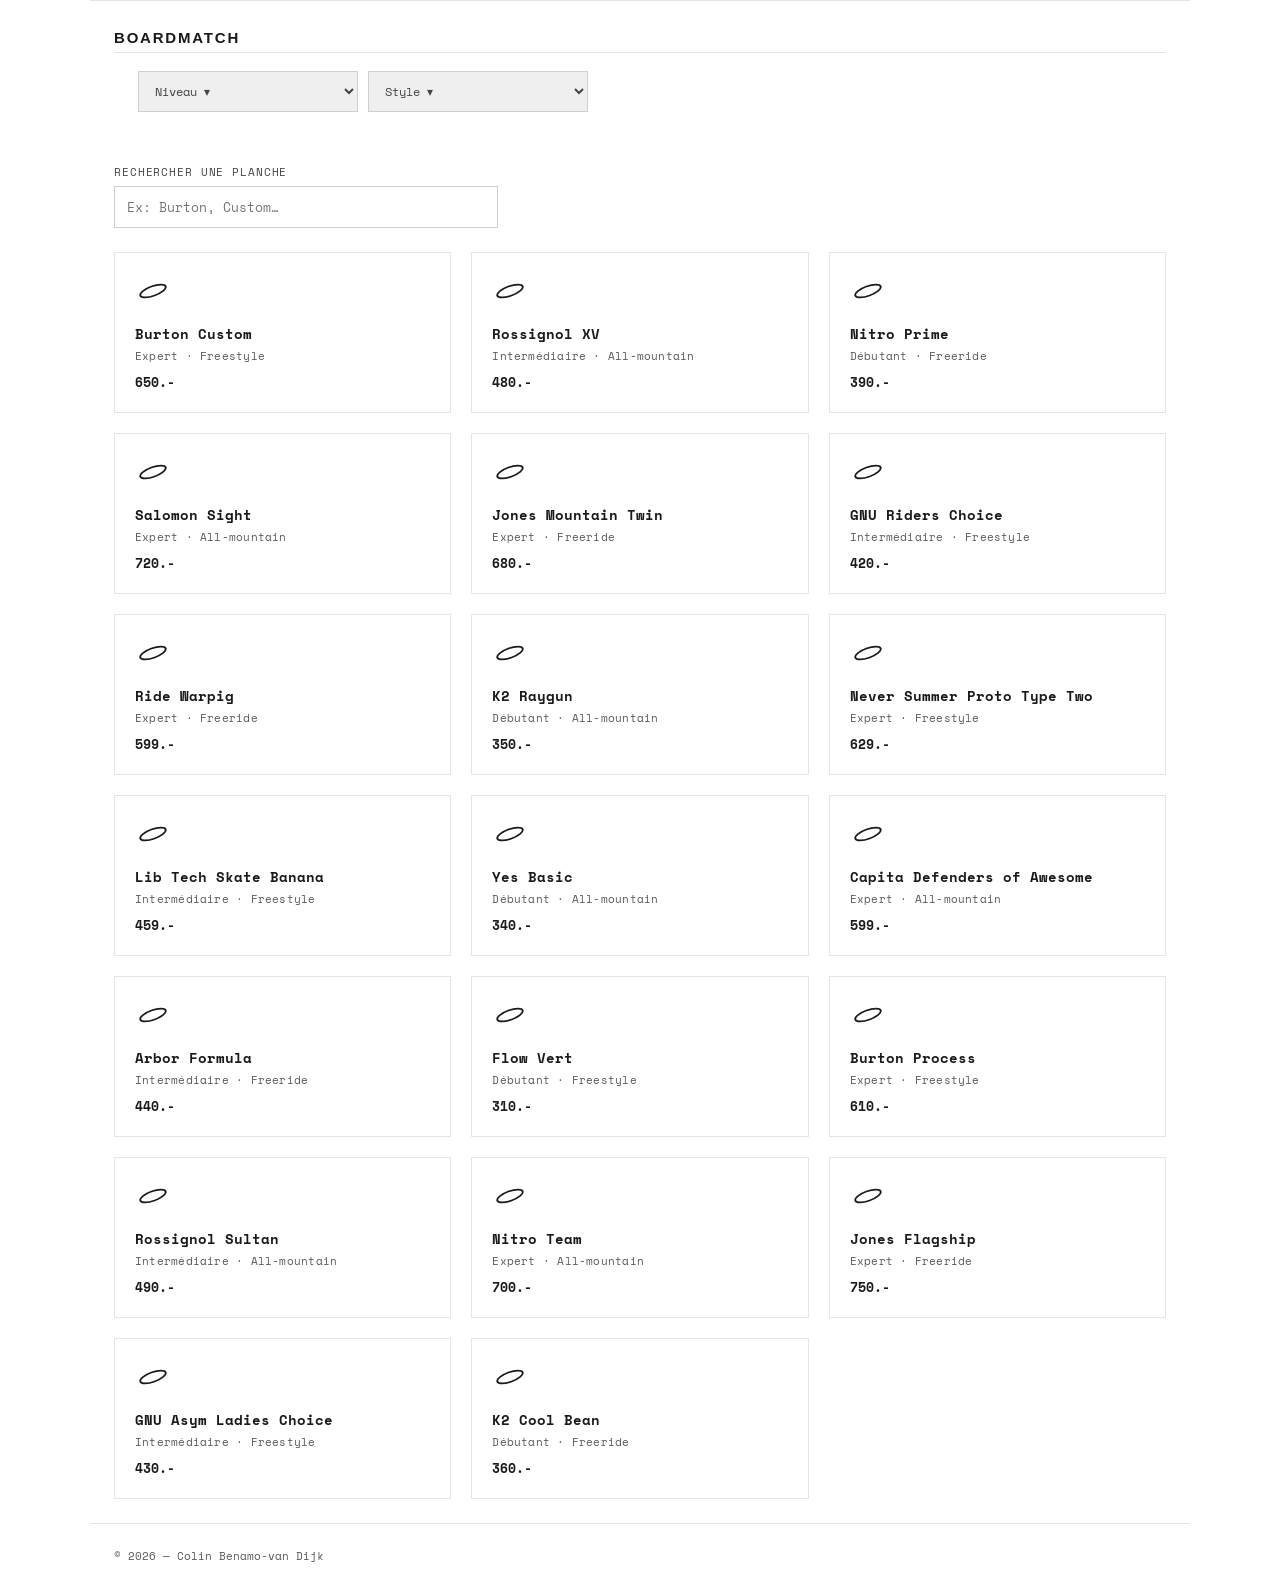
<file: index.html>
<!doctype html>
<html lang="fr">
<head>
<meta charset="utf-8">
<meta name="viewport" content="width=device-width, initial-scale=1">
<title>BoardMatch — Catalogue de snowboard</title>
<link rel="preconnect" href="https://fonts.googleapis.com">
<link rel="preconnect" href="https://fonts.gstatic.com" crossorigin>
<link href="https://fonts.googleapis.com/css2?family=Space+Mono:wght@400;700&display=swap" rel="stylesheet">
<link rel="stylesheet" href="style.css">
</head>
<body>
  <header class="topbar">
    <h1 class="brand">BoardMatch</h1>
    <nav class="filters" aria-label="Filtrer les planches">
      <label class="visually-hidden" for="filtre-niveau">Filtrer par niveau</label>
      <select id="filtre-niveau" class="filter-field">
        <option value="">Niveau &#9662;</option>
        <option value="Expert">Expert</option>
        <option value="Interm&eacute;diaire">Interm&eacute;diaire</option>
        <option value="D&eacute;butant">D&eacute;butant</option>
      </select>
      <label class="visually-hidden" for="filtre-style">Filtrer par style</label>
      <select id="filtre-style" class="filter-field">
        <option value="">Style &#9662;</option>
        <option value="Freestyle">Freestyle</option>
        <option value="All-mountain">All-mountain</option>
        <option value="Freeride">Freeride</option>
      </select>
    </nav>
  </header>

  <main>
    <h2 class="visually-hidden">Liste des planches disponibles</h2>

    <div class="search-field">
      <label for="recherche">Rechercher une planche</label>
      <input type="search" id="recherche" placeholder="Ex: Burton, Custom&hellip;">
    </div>

    <section class="list" id="liste-planches">
      <!-- Les cartes planches sont injectées ici par js/app.js (fetch sur data.json) -->
    </section>

    <p class="empty" id="empty-state">Aucune planche ne correspond &agrave; ce filtre.</p>
  </main>

  <footer class="site-footer">
    <p>&copy; 2026 &mdash; Colin Benamo-van Dijk</p>
  </footer>

  <script src="js/app.js"></script>
</body>
</html>
</file>
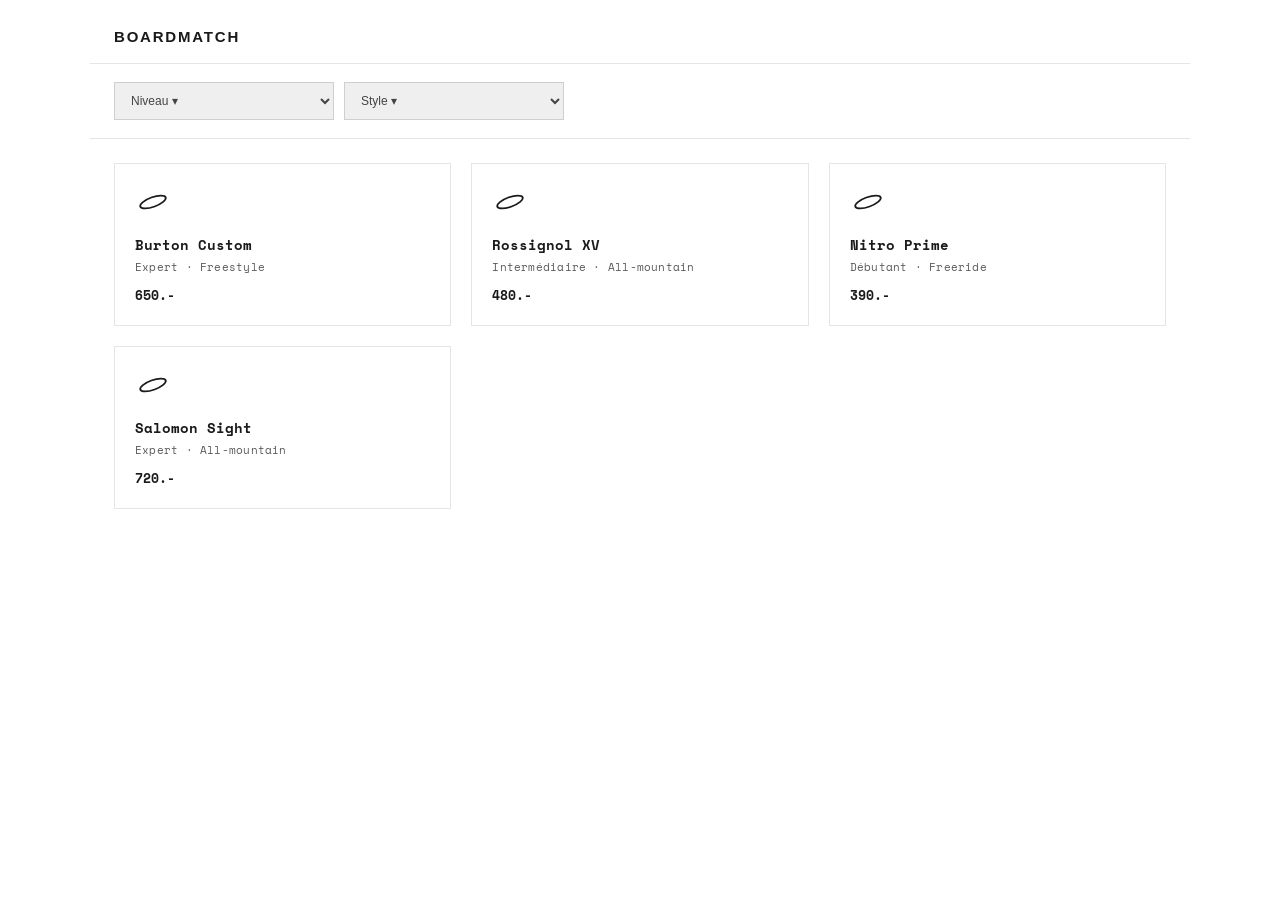
<file: design/maquette/maquette sobre web/index.html>
<!doctype html>
<html lang="fr">
<head>
<meta charset="utf-8">
<meta name="viewport" content="width=device-width, initial-scale=1">
<title>BoardMatch — Sobre</title>
<link rel="preconnect" href="https://fonts.googleapis.com">
<link rel="preconnect" href="https://fonts.gstatic.com" crossorigin>
<link href="https://fonts.googleapis.com/css2?family=Space+Mono:wght@400;700&display=swap" rel="stylesheet">
<link rel="stylesheet" href="style.css">
</head>
<body>
  <div class="topbar"><div class="brand">BoardMatch</div></div>

  <div class="filters">
    <select id="filtre-niveau" class="filter-field">
      <option value="">Niveau &#9662;</option>
      <option value="Expert">Expert</option>
      <option value="Interm&eacute;diaire">Interm&eacute;diaire</option>
      <option value="D&eacute;butant">D&eacute;butant</option>
    </select>
    <select id="filtre-style" class="filter-field">
      <option value="">Style &#9662;</option>
      <option value="Freestyle">Freestyle</option>
      <option value="All-mountain">All-mountain</option>
      <option value="Freeride">Freeride</option>
    </select>
  </div>

  <div class="list">
    <div class="row" data-niveau="Expert" data-style="Freestyle">
      <svg class="picto" viewBox="0 0 24 24" fill="none" stroke="#1a1a1a" stroke-width="1.2"><ellipse cx="12" cy="12" rx="9" ry="3.2" transform="rotate(-20 12 12)"/></svg>
      <div class="info"><div class="name">Burton Custom</div><div class="meta">Expert &middot; Freestyle</div></div>
      <div class="price">650.-</div>
    </div>
    <div class="row" data-niveau="Interm&eacute;diaire" data-style="All-mountain">
      <svg class="picto" viewBox="0 0 24 24" fill="none" stroke="#1a1a1a" stroke-width="1.2"><ellipse cx="12" cy="12" rx="9" ry="3.2" transform="rotate(-20 12 12)"/></svg>
      <div class="info"><div class="name">Rossignol XV</div><div class="meta">Interm&eacute;diaire &middot; All-mountain</div></div>
      <div class="price">480.-</div>
    </div>
    <div class="row" data-niveau="D&eacute;butant" data-style="Freeride">
      <svg class="picto" viewBox="0 0 24 24" fill="none" stroke="#1a1a1a" stroke-width="1.2"><ellipse cx="12" cy="12" rx="9" ry="3.2" transform="rotate(-20 12 12)"/></svg>
      <div class="info"><div class="name">Nitro Prime</div><div class="meta">D&eacute;butant &middot; Freeride</div></div>
      <div class="price">390.-</div>
    </div>
    <div class="row" data-niveau="Expert" data-style="All-mountain">
      <svg class="picto" viewBox="0 0 24 24" fill="none" stroke="#1a1a1a" stroke-width="1.2"><ellipse cx="12" cy="12" rx="9" ry="3.2" transform="rotate(-20 12 12)"/></svg>
      <div class="info"><div class="name">Salomon Sight</div><div class="meta">Expert &middot; All-mountain</div></div>
      <div class="price">720.-</div>
    </div>
  </div>

  <div class="empty" id="empty-state">Aucune planche ne correspond &agrave; ce filtre.</div>

  <script src="script.js"></script>
</body>
</html>
</file>
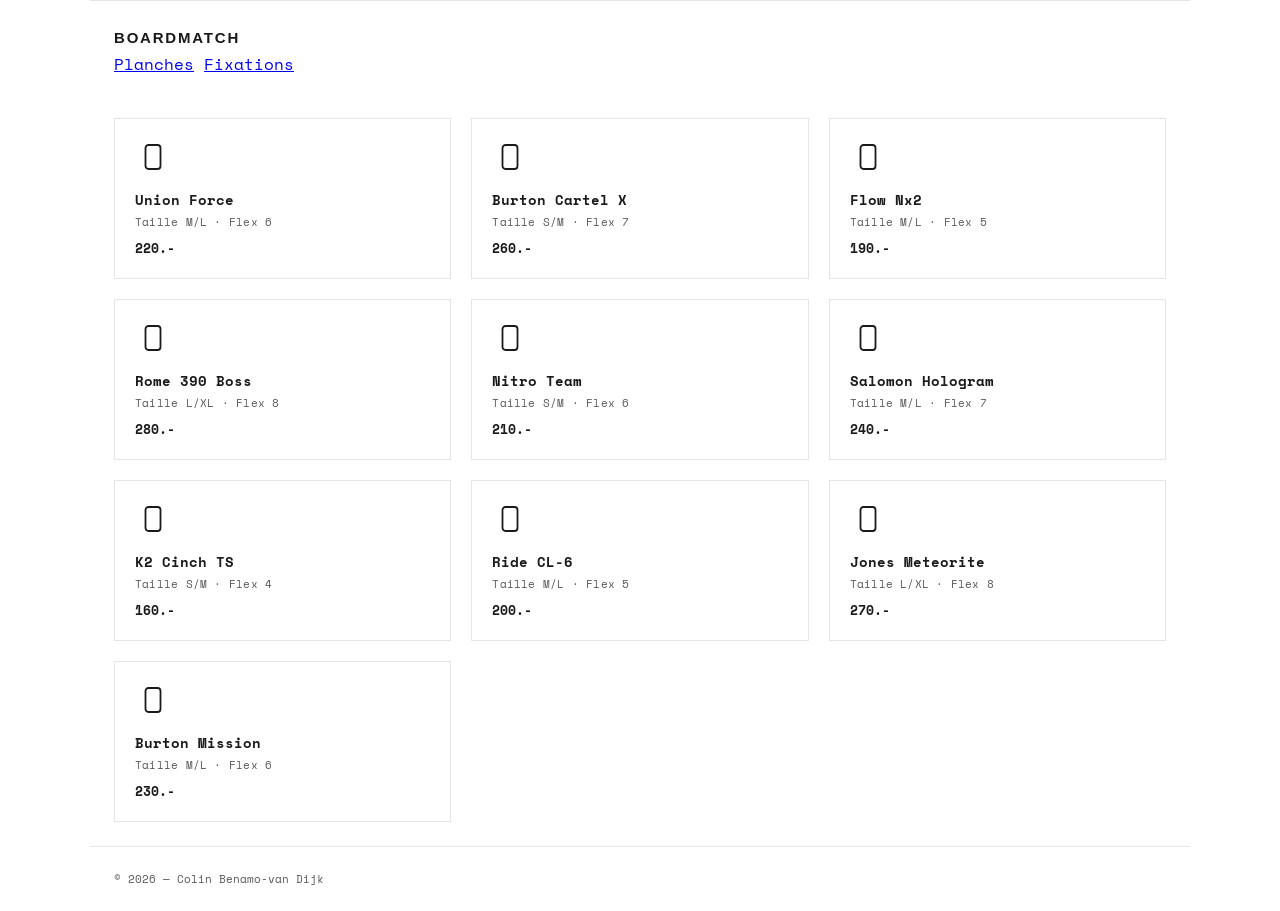
<file: fixations.html>
<!doctype html>
<html lang="fr">
<head>
<meta charset="utf-8">
<meta name="viewport" content="width=device-width, initial-scale=1">
<title>BoardMatch — Catalogue de fixations</title>
<link rel="preconnect" href="https://fonts.googleapis.com">
<link rel="preconnect" href="https://fonts.gstatic.com" crossorigin>
<link href="https://fonts.googleapis.com/css2?family=Space+Mono:wght@400;700&display=swap" rel="stylesheet">
<link rel="stylesheet" href="style.css">
</head>
<body>
  <header class="topbar">
    <h1 class="brand">BoardMatch</h1>
    <nav class="catalog-switch" aria-label="Changer de catalogue">
      <a href="index.html" class="switch-link">Planches</a>
      <a href="fixations.html" class="switch-link is-active">Fixations</a>
    </nav>
  </header>

  <main>
    <h2 class="visually-hidden">Liste des fixations disponibles</h2>
    <section class="list" id="liste-fixations">
      <!-- Les cartes fixations sont injectées ici par js/fixations.js (fetch sur data.json) -->
    </section>
  </main>

  <footer class="site-footer">
    <p>&copy; 2026 &mdash; Colin Benamo-van Dijk</p>
  </footer>

  <script src="js/fixations.js"></script>
</body>
</html>
</file>
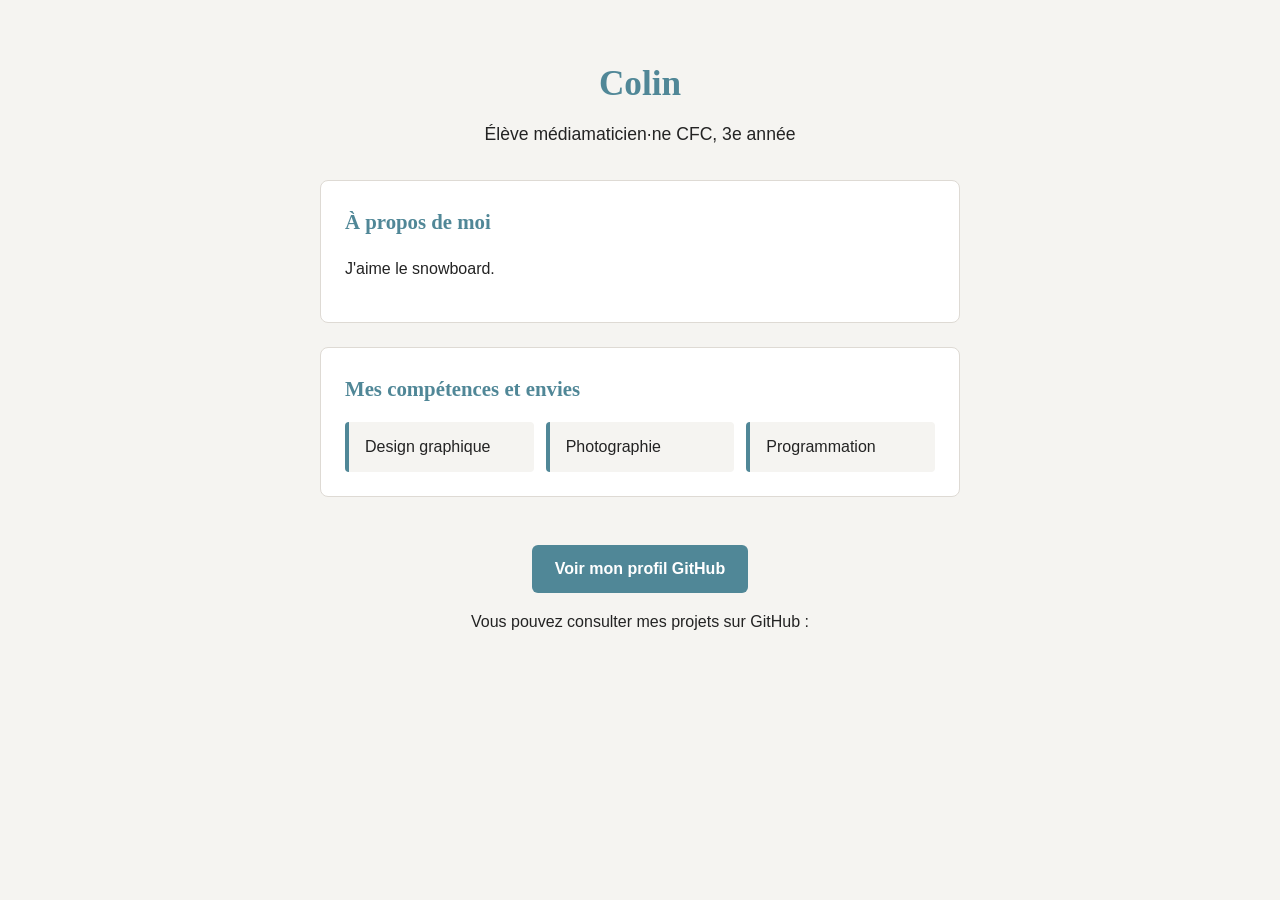
<file: profil.html>
<!DOCTYPE html>
<html lang="fr">
<head>
<meta charset="UTF-8">
<meta name="viewport" content="width=device-width, initial-scale=1.0">
<title>Colin — Page de présentation</title>
<style>
  /* Couleurs sobres et police définies une seule fois pour toute la page */
  :root {
    --couleur-fond: #f5f4f1;
    --couleur-carte: #ffffff;
    --couleur-texte: #232323;
    --couleur-accent: #508797;
    --couleur-bordure: #dedad4;
  }

  * {
    box-sizing: border-box;
  }

  body {
    margin: 0;
    padding: 1.5rem;
    background-color: var(--couleur-fond);
    color: var(--couleur-texte);
    font-family: Arial, Helvetica, sans-serif;
    line-height: 1.6; 
  }

  main {
    max-width: 40rem;
    margin: 0 auto;
  }

  header {
    text-align: center;
    padding: 2rem 1rem;
  }

  header h1 {
    font-family: Georgia, "Times New Roman", serif;
    font-size: 2.2rem;
    margin: 0 0 0.5rem 0;
    color: var(--couleur-accent);
  }

  header p {
    margin: 0;
    font-size: 1.1rem;
  }

  section {
    background-color: var(--couleur-carte);
    border: 0.0625rem solid var(--couleur-bordure);
    border-radius: 0.5rem;
    padding: 1.5rem;
    margin-bottom: 1.5rem;
  }

  section h2 {
    font-family: Georgia, "Times New Roman", serif;
    font-size: 1.3rem;
    color: var(--couleur-accent);
    margin-top: 0;
  }

  /* Les compétences s'affichent en colonne sur mobile et en ligne sur grand écran */
  ul.competences {
    list-style: none;
    padding: 0;
    margin: 0;
    display: flex;
    flex-direction: column;
    gap: 0.75rem;
  }

  ul.competences li {
    background-color: var(--couleur-fond);
    border-left: 0.25rem solid var(--couleur-accent);
    padding: 0.75rem 1rem;
    border-radius: 0.25rem;
  }

  footer {
    text-align: center;
    padding: 1.5rem 1rem;
  }

  .lien-github {
    display: inline-block;
    padding: 0.7rem 1.4rem;
    background-color: var(--couleur-accent);
    color: #ffffff;
    text-decoration: none;
    border-radius: 0.375rem;
    font-weight: bold;
  }

  .lien-github:hover,
  .lien-github:focus {
    background-color: #1e454f;
  }

  @media (min-width: 31.25rem) {
    ul.competences {
      flex-direction: row;
      flex-wrap: wrap;
    }

    ul.competences li {
      flex: 1 1 30%;
    }
  }
</style>
</head>
<body>
  <main>
    <header>
      <h1>Colin</h1>
      <p>Élève médiamaticien·ne CFC, 3e année</p>
    </header>

    <section>
      <h2>À propos de moi</h2>
      <p>J'aime le snowboard.</p>
    </section>

    <section>
      <h2>Mes compétences et envies</h2>
      <ul class="competences">
        <li>Design graphique</li>
        <li>Photographie</li>
        <li>Programmation</li>
      </ul>
    </section>

    <footer>
      <a id="magic" class="lien-github" href="https://github.com/colinbenamo-afk">
  Voir mon profil GitHub
</a>
      <!-- Le lien s'ouvre dans le même onglet, simple et clair pour la personne qui visite -->
      <p>Vous pouvez consulter mes projets sur GitHub :</p>
     <!--  <a class="lien-github" href="https://github.com/colinbenamo-afk">Voir mon profil GitHub</a> -->
    </footer>
  </main>
  <script>
  document.getElementById("magic").addEventListener("click", function () {
    this.style.backgroundColor = "#e36414";
    this.style.color = "#ffffff";
  });
</script>
</body>
</html>
</file>
<file: style.css>
/* BoardMatch — design tokens centralisés (palette, typo, espacements) */
:root {
  --color-bg: #ffffff;
  --color-text: #1a1a1a;
  --color-text-muted: #444444;
  --color-meta: #595959;
  --color-border: #e5e5e5;
  --color-border-strong: #cfcfcf;
  --color-border-soft: #eeeeee;

  --font-title: -apple-system, "Helvetica Neue", Arial, sans-serif;
  --font-body: "Space Mono", monospace;

  --space-1: 0.25rem;
  --space-2: 0.5rem;
  --space-3: 1rem;
  --space-4: 1.5rem;
}

* { box-sizing: border-box; margin: 0; padding: 0; }

.visually-hidden {
  position: absolute;
  width: 0.0625rem;
  height: 0.0625rem;
  padding: 0;
  margin: -0.0625rem;
  overflow: hidden;
  clip: rect(0, 0, 0, 0);
  white-space: nowrap;
  border: 0;
}

body {
  width: 100%;
  min-height: 100vh;
  background: var(--color-bg);
  color: var(--color-text);
  font-family: var(--font-body);
}

.topbar,
.filters,
.list {
  max-width: 68.75rem;
  margin: 0 auto;
}

.topbar {
  padding: 1.75rem var(--space-4) 1.125rem;
  border-top: 0.0625rem solid var(--color-border);
}

.brand {
  font-family: var(--font-title);
  font-size: 0.9375rem;
  letter-spacing: 0.12em;
  text-transform: uppercase;
  color: var(--color-text);
  font-weight: 600;
  margin-bottom: 0.375rem;
}

.filters {
  display: flex;
  gap: 0.625rem;
  padding: 1.125rem var(--space-4);
  border-top: 0.0625rem solid var(--color-border);
}

.filter-field {
  flex: 1;
  max-width: 13.75rem;
  border: 0.0625rem solid var(--color-border-strong);
  padding: 0.625rem 0.75rem;
  font-size: 0.75rem;
  color: var(--color-text-muted);
  font-family: var(--font-body);
  cursor: pointer;
}

.filter-field:hover {
  border-color: var(--color-text);
}

.list {
  padding: 0 var(--space-4) var(--space-4);
}

/* mobile : liste simple, une planche par ligne */
.row {
  display: flex;
  align-items: center;
  padding: 1.25rem 0;
  border-bottom: 0.0625rem solid var(--color-border-soft);
}

.picto {
  width: 1.375rem;
  height: 1.375rem;
  margin-right: var(--space-3);
  flex-shrink: 0;
}

.info {
  flex: 1;
}

.name {
  font-size: 0.875rem;
  font-weight: 700;
  color: var(--color-text);
}

.meta {
  font-size: 0.6875rem;
  color: var(--color-meta);
  margin-top: var(--space-1);
  letter-spacing: 0.02em;
}

.price {
  font-size: 0.8125rem;
  color: var(--color-text);
  font-weight: 700;
}

/* tablette : deux colonnes */
@media (min-width: 40rem) {
  .list {
    display: grid;
    grid-template-columns: repeat(2, 1fr);
    gap: 0 2rem;
    padding-top: 0.625rem;
  }
}

/* grand ecran (ordinateur) : trois colonnes, cartes avec bordure */
@media (min-width: 56.25rem) {
  .list {
    grid-template-columns: repeat(3, 1fr);
    gap: 1.25rem;
    padding-top: var(--space-4);
  }

  .row {
    flex-direction: column;
    align-items: flex-start;
    border: 0.0625rem solid var(--color-border);
    padding: 1.25rem;
  }

  .picto {
    width: 2.25rem;
    height: 2.25rem;
    margin-right: 0;
    margin-bottom: 0.875rem;
  }

  .price {
    margin-top: var(--space-2);
  }
}

/* etats dynamiques pilotes par js/app.js (chargement, vide, erreur) */
.etat-chargement,
.etat-vide,
.etat-erreur {
  padding: 3.75rem var(--space-4);
  text-align: center;
  color: var(--color-meta);
  font-size: 0.8125rem;
}

/* pas de resultat (filtre sans correspondance) */
.empty {
  display: none;
  padding: 3.75rem var(--space-4);
  text-align: center;
  color: var(--color-meta);
  font-size: 0.8125rem;
}

.empty.visible {
  display: block;
}

.row.hidden {
  display: none;
}

.site-footer {
  max-width: 68.75rem;
  margin: 0 auto;
  padding: var(--space-4);
  border-top: 0.0625rem solid var(--color-border);
  color: var(--color-meta);
  font-size: 0.6875rem;
}

/* champ de recherche (e3-4) */
.search-field {
  max-width: 68.75rem;
  margin: 0 auto;
  padding: var(--space-3) var(--space-4) 0;
}

.search-field label {
  display: block;
  font-size: 0.6875rem;
  text-transform: uppercase;
  letter-spacing: 0.08em;
  color: var(--color-text-muted);
  margin-bottom: 0.375rem;
}

.search-field input[type="search"] {
  width: 100%;
  max-width: 24rem;
  border: 0.0625rem solid var(--color-border-strong);
  padding: 0.625rem 0.75rem;
  font-size: 0.8125rem;
  font-family: var(--font-body);
  color: var(--color-text);
  transition: border-color 150ms ease;
}

.search-field input[type="search"]:focus-visible {
  outline: none;
  border-color: var(--color-text);
}
</file>
<file: design/maquette/maquette sobre web/style.css>
* { box-sizing: border-box; margin: 0; padding: 0; }

body {
  width: 100%;
  min-height: 100vh;
  background: #ffffff;
  color: #1a1a1a;
  font-family: "Space Mono", monospace;
}

.topbar,
.filters,
.list {
  max-width: 1100px;
  margin: 0 auto;
}

.topbar {
  padding: 28px 24px 18px;
  border-bottom: 1px solid #e5e5e5;
}

.brand {
  font-family: -apple-system, "Helvetica Neue", Arial, sans-serif;
  font-size: 15px;
  letter-spacing: 0.12em;
  text-transform: uppercase;
  color: #1a1a1a;
  font-weight: 600;
}

.filters {
  display: flex;
  gap: 10px;
  padding: 18px 24px;
  border-bottom: 1px solid #e5e5e5;
}

.filter-field {
  flex: 1;
  max-width: 220px;
  border: 1px solid #cfcfcf;
  padding: 10px 12px;
  font-size: 12px;
  color: #444;
  cursor: pointer;
}

.filter-field:hover {
  border-color: #1a1a1a;
}

.list {
  padding: 0 24px 24px;
}

/* mobile : liste simple, une planche par ligne */
.row {
  display: flex;
  align-items: center;
  padding: 20px 0;
  border-bottom: 1px solid #eeeeee;
}

.picto {
  width: 22px;
  height: 22px;
  margin-right: 16px;
  flex-shrink: 0;
}

.info {
  flex: 1;
}

.name {
  font-size: 14px;
  font-weight: 700;
  color: #1a1a1a;
}

.meta {
  font-size: 11px;
  color: #595959;
  margin-top: 4px;
  letter-spacing: 0.02em;
}

.price {
  font-size: 13px;
  color: #1a1a1a;
  font-weight: 700;
}

/* tablette : deux colonnes */
@media (min-width: 640px) {
  .list {
    display: grid;
    grid-template-columns: repeat(2, 1fr);
    gap: 0 32px;
    padding-top: 10px;
  }
}

/* grand ecran (ordinateur) : trois colonnes, cartes avec bordure */
@media (min-width: 900px) {
  .list {
    grid-template-columns: repeat(3, 1fr);
    gap: 20px;
    padding-top: 24px;
  }

  .row {
    flex-direction: column;
    align-items: flex-start;
    border: 1px solid #e5e5e5;
    padding: 20px;
  }

  .picto {
    width: 36px;
    height: 36px;
    margin-right: 0;
    margin-bottom: 14px;
  }

  .price {
    margin-top: 10px;
  }
}

/* pas de resultat (filtre sans correspondance) */
.empty {
  display: none;
  padding: 60px 24px;
  text-align: center;
  color: #595959;
  font-size: 13px;
}

.empty.visible {
  display: block;
}

.row.hidden {
  display: none;
}
</file>
